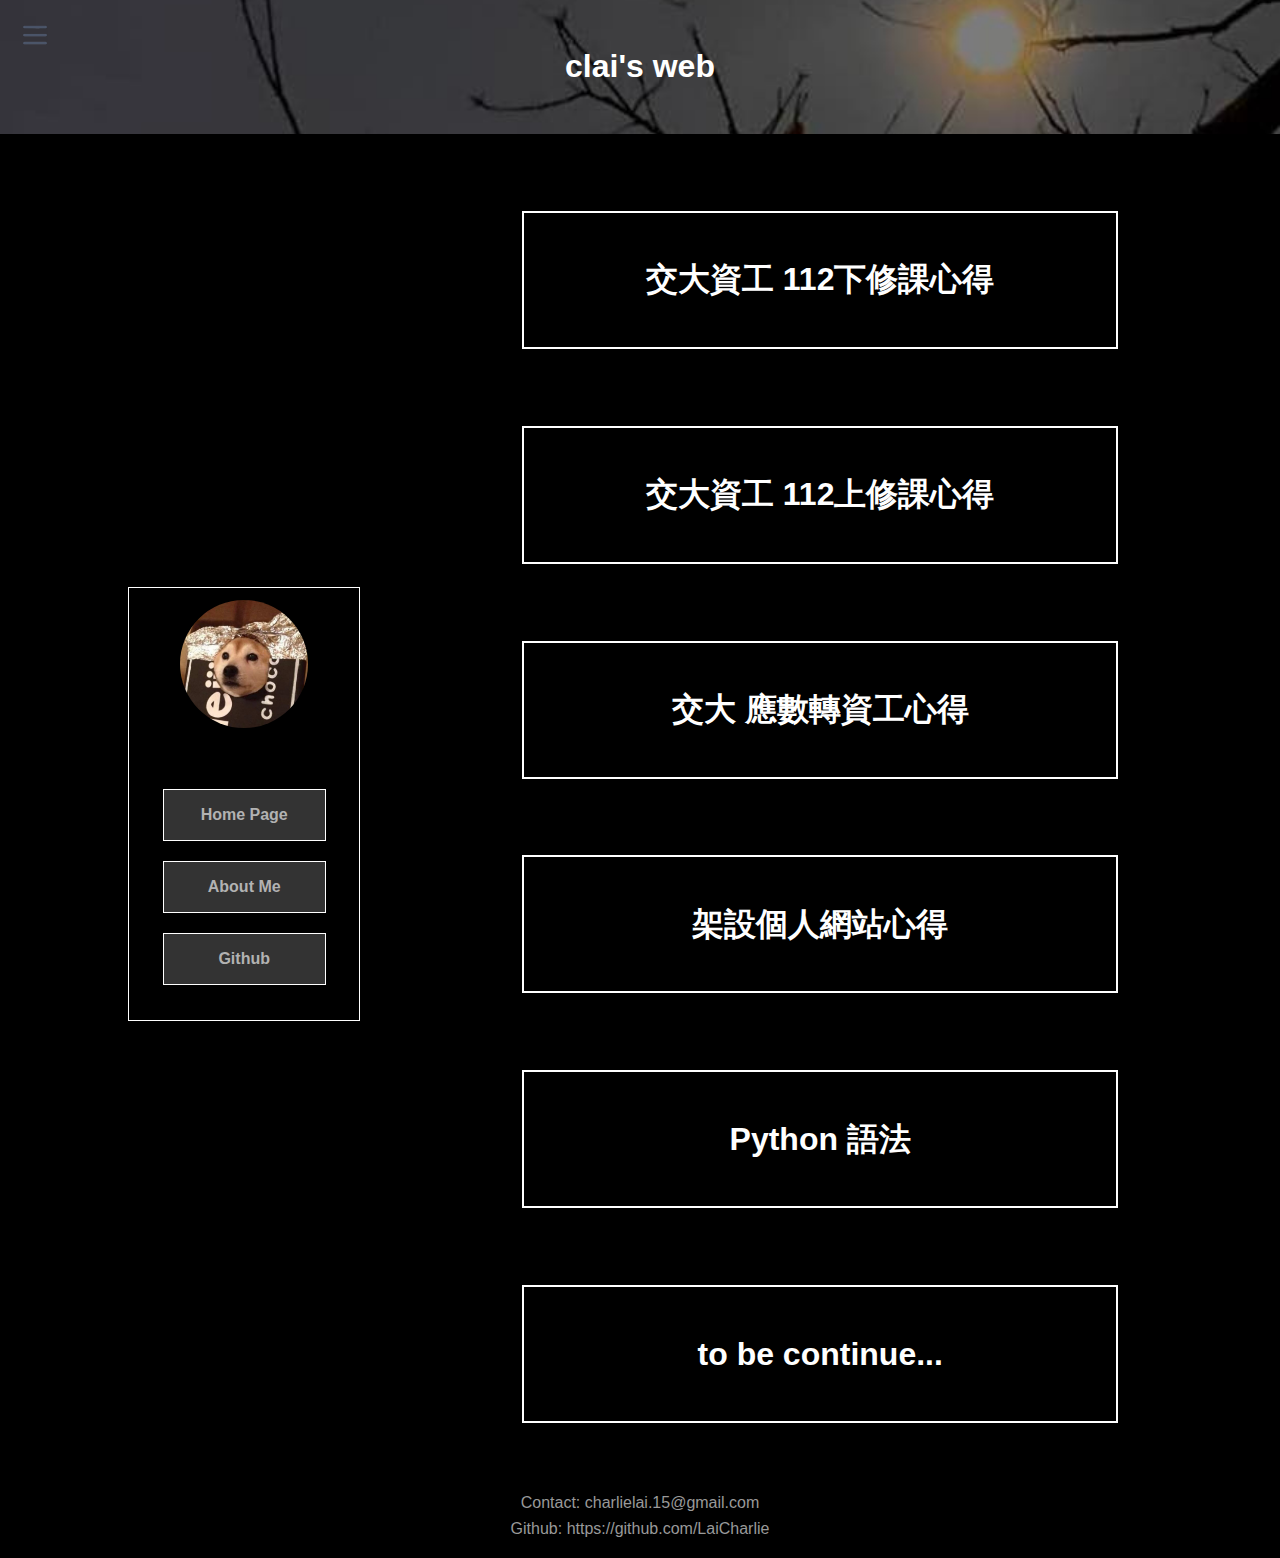
<file: index.html>
<!DOCTYPE html>
<html lang="en">

<head>
    <meta name="google-site-verification" content="-f2bqL9BgsUN9mpwspl4MOgSqBFxlLbyWBgKAFV-alY" />
    <meta charset="UTF-8">
    <meta name="viewport" content="width=device-width, initial-scale=1.0">
    <link rel="stylesheet" href="class.css">
    <title>clai's web - Home page</title>
    <link rel="icon" href="images/icon.ico" type="image/x-icon">
</head>

<body>
    <header>
        <h1>clai's web</h1>
    </header>

    <div id="menu-icon" onclick="toggleMenu()">

    </div>

    <div id="menu">
        <a href="index.html" class="centext">Home</a>
        <a href="article/aboutme/index.html" class="centext">About</a>
        <a href="https://github.com/LaiCharlie" class="centext">Github</a>
        <!-- <br><br><br><br><br><br><br><br><br><br><br><br><br><br><br><br><br><br><br><br><br><br><br><br> -->
    </div>

    <div class="container">

        <div class="mainbox">
            <div id="circle" onclick="redirect()">
                &nbsp;
            </div>

            <br><br>
            <a href="index.html" class="boxxx"><h3>Home Page</h3></a>

            <a href="article/aboutme/index.html" class="boxxx"><h3>About Me</h3></a> 

            <a href="https://github.com/LaiCharlie" class="boxxx"><h3>Github</h3></a> <br>

        
            <script>
                function redirect() {
                    window.location.href = 'index.html';
                }
            </script>
        </div>

        <div class="wrapper">
            <br><br><br>
            <section onclick="redirectToURL('article/112_2_exp/index.html')">
                <div class="cen"> 
                    <h1><font color="#ffffff">交大資工 112下修課心得</font></h1>
                </div>
            </section>

            <br><br><br>
            <section onclick="redirectToURL('article/112up_exp/index.html')">
                <div class="cen"> 
                    <h1><font color="#ffffff">交大資工 112上修課心得</font></h1>
                </div>
            </section>

            <br><br><br>
            <section onclick="redirectToURL('article/am_to_cs/index.html')">
                <div class="cen"> 
                    <h1><font color="#ffffff">交大 應數轉資工心得</font></h1>
                </div>
            </section>
            
            <br><br><br>
            <section onclick="redirectToURL('article/web_exp/index.html')">
                <div class="cen"> 
                    <h1><font color="#ffffff">架設個人網站心得</font></h1>
                </div>
            </section>

            <br><br><br>
            <section onclick="redirectToURL('article/python/index.html')">
                <div class="cen"> 
                    <h1><font color="#ffffff">Python 語法</font></h1>
                </div>
            </section>    

            <br><br><br>
            <section onclick="redirectToURL('index.html')">
                <div class="cen"> 
                    <h1><font color="#ffffff">to be continue...</font></h1>
                </div>
            </section>
            
            <br><br> 
            <script>
                function redirectToURL(url) {
                    window.location.href = url;
                }
            </script>
        </div>
    </div>

    <footer class="footer">
        <p>
            Contact: charlielai.15@gmail.com  <br>
            Github: https://github.com/LaiCharlie
        </p>
    </footer>

    <!-- <div id="circle" onclick="redirect()">
        &nbsp;
    </div>

    <script>
        function redirect() {
            window.location.href = 'index.html';
        }
    </script> -->

    <script src="menu.js"></script>  
</body>

</html>
</file>
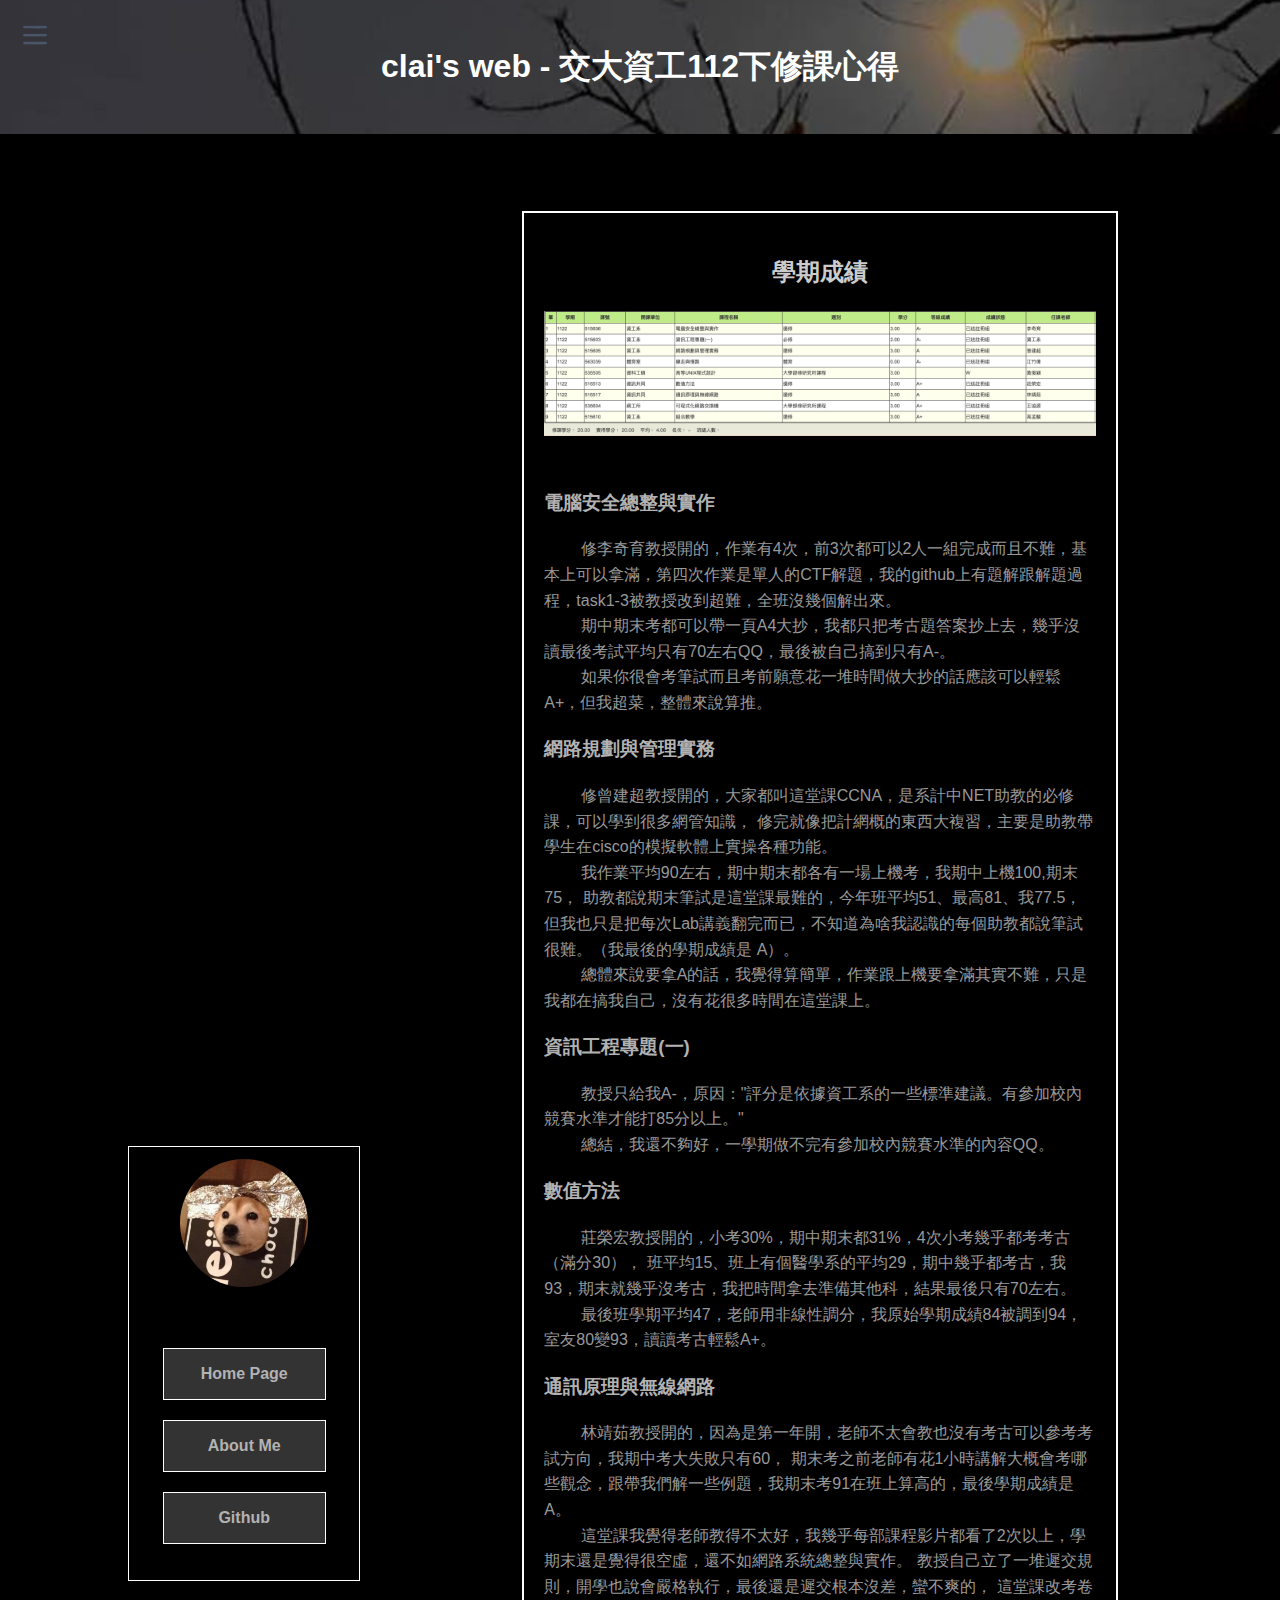
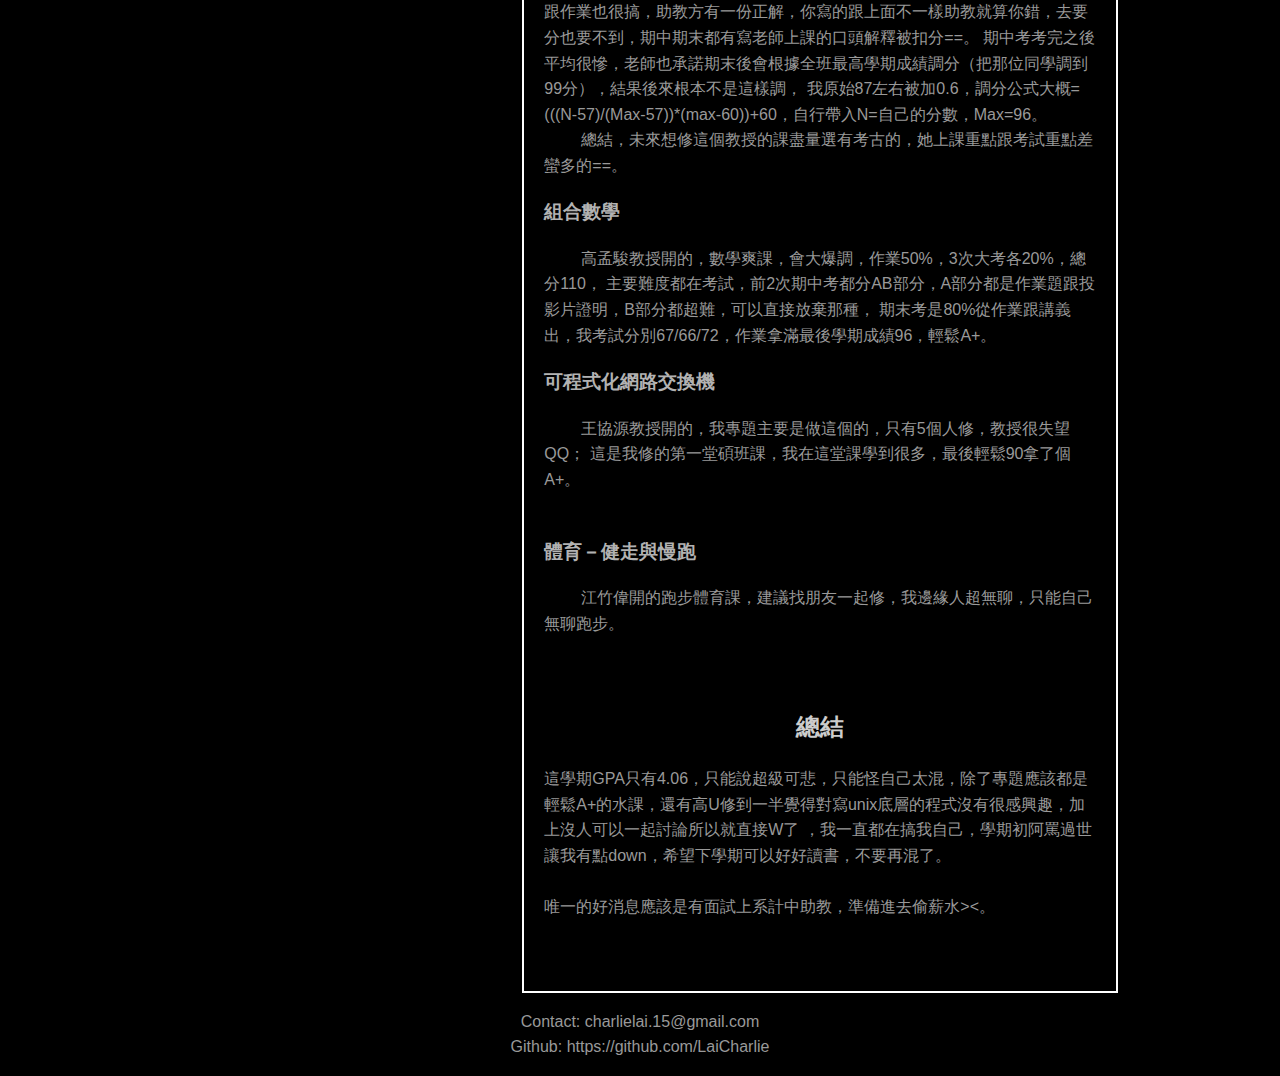
<file: article/112_2_exp/index.html>
<!DOCTYPE html>
<html lang="en">

<head>
    <meta charset="UTF-8">
    <meta name="viewport" content="width=device-width, initial-scale=1.0">
    <link rel="stylesheet" href="../../class.css">
    <title>交大資工112下修課心得</title>
    <link rel="icon" href="../../images/icon.ico" type="image/x-icon">
</head>

<body>
    <header>
        <h1>clai's web - 交大資工112下修課心得</h1>
    </header>

    <div id="menu-icon" onclick="toggleMenu()">

    </div>

    <div id="menu">
        <a href="../../index.html" class="centext">Home</a>
        <a href="../aboutme/index.html" class="centext">About</a>
        <a href="https://github.com/LaiCharlie" class="centext">Github</a>
        <!-- <br><br><br><br><br><br><br><br><br><br><br><br><br><br><br><br><br><br><br><br><br><br><br><br> -->
    </div>

    <div class="container">

        <div class="mainbox">
            <div id="circle" onclick="redirect()">
                &nbsp;
            </div>

            <br><br>
            <a href="../../index.html" class="boxxx"><h3>Home Page</h3></a>

            <a href="../aboutme/index.html" class="boxxx"><h3>About Me</h3></a> 

            <a href="https://github.com/LaiCharlie" class="boxxx"><h3>Github</h3></a> <br>

        
            <script>
                function redirect() {
                    window.location.href = '../../index.html';
                }
            </script>
        </div>

        <div class="wrapper">
            <br><br><br>
            <section>
                <h2>學期成績<br></h2>
                <img src="grade.png" alt="Grade Image" width="100%" /><br><br>

                <div class="lefttext">
                    <h3>電腦安全總整與實作<br></h3>
                    &emsp;&emsp;
                    修李奇育教授開的，作業有4次，前3次都可以2人一組完成而且不難，基本上可以拿滿，第四次作業是單人的CTF解題，我的github上有題解跟解題過程，task1-3被教授改到超難，全班沒幾個解出來。<br>
                    &emsp;&emsp;
                    期中期末考都可以帶一頁A4大抄，我都只把考古題答案抄上去，幾乎沒讀最後考試平均只有70左右QQ，最後被自己搞到只有A-。<br>
                    &emsp;&emsp;
                    如果你很會考筆試而且考前願意花一堆時間做大抄的話應該可以輕鬆A+，但我超菜，整體來說算推。
                    <br>

                    <h3>網路規劃與管理實務<br></h3>
                    &emsp;&emsp;
                    修曾建超教授開的，大家都叫這堂課CCNA，是系計中NET助教的必修課，可以學到很多網管知識，
                    修完就像把計網概的東西大複習，主要是助教帶學生在cisco的模擬軟體上實操各種功能。<br>
                    &emsp;&emsp;
                    我作業平均90左右，期中期末都各有一場上機考，我期中上機100,期末75，
                    助教都說期末筆試是這堂課最難的，今年班平均51、最高81、我77.5，但我也只是把每次Lab講義翻完而已，不知道為啥我認識的每個助教都說筆試很難。（我最後的學期成績是 A）。<br>
                    &emsp;&emsp;
                    總體來說要拿A的話，我覺得算簡單，作業跟上機要拿滿其實不難，只是我都在搞我自己，沒有花很多時間在這堂課上。
                    <br>

                    <h3>資訊工程專題(一)<br></h3>
                    &emsp;&emsp;
                    教授只給我A-，原因："評分是依據資工系的一些標準建議。有參加校內競賽水準才能打85分以上。"<br>
                    &emsp;&emsp;
                    總結，我還不夠好，一學期做不完有參加校內競賽水準的內容QQ。
                    <br>

                    <h3>數值方法<br></h3>
                    &emsp;&emsp;
                    莊榮宏教授開的，小考30%，期中期末都31%，4次小考幾乎都考考古（滿分30），
                    班平均15、班上有個醫學系的平均29，期中幾乎都考古，我93，期末就幾乎沒考古，我把時間拿去準備其他科，結果最後只有70左右。<br>
                    &emsp;&emsp;
                    最後班學期平均47，老師用非線性調分，我原始學期成績84被調到94，室友80變93，讀讀考古輕鬆A+。
                    <br>

                    <h3>通訊原理與無線網路<br></h3>
                    &emsp;&emsp;
                    林靖茹教授開的，因為是第一年開，老師不太會教也沒有考古可以參考考試方向，我期中考大失敗只有60，
                    期末考之前老師有花1小時講解大概會考哪些觀念，跟帶我們解一些例題，我期末考91在班上算高的，最後學期成績是A。<br>
                    &emsp;&emsp;
                    這堂課我覺得老師教得不太好，我幾乎每部課程影片都看了2次以上，學期末還是覺得很空虛，還不如網路系統總整與實作。
                    教授自己立了一堆遲交規則，開學也說會嚴格執行，最後還是遲交根本沒差，蠻不爽的，
                    這堂課改考卷跟作業也很搞，助教方有一份正解，你寫的跟上面不一樣助教就算你錯，去要分也要不到，期中期末都有寫老師上課的口頭解釋被扣分==。
                    期中考考完之後平均很慘，老師也承諾期末後會根據全班最高學期成績調分（把那位同學調到99分），結果後來根本不是這樣調，
                    我原始87左右被加0.6，調分公式大概=(((N-57)/(Max-57))*(max-60))+60，自行帶入N=自己的分數，Max=96。<br>
                    &emsp;&emsp;
                    總結，未來想修這個教授的課盡量選有考古的，她上課重點跟考試重點差蠻多的==。
                    <br>
                    
                    <h3>組合數學<br></h3>
                    &emsp;&emsp;
                    高孟駿教授開的，數學爽課，會大爆調，作業50%，3次大考各20%，總分110，
                    主要難度都在考試，前2次期中考都分AB部分，A部分都是作業題跟投影片證明，B部分都超難，可以直接放棄那種，
                    期末考是80%從作業跟講義出，我考試分別67/66/72，作業拿滿最後學期成績96，輕鬆A+。
                    <br>

                    <h3>可程式化網路交換機<br></h3>
                    &emsp;&emsp;
                    王協源教授開的，我專題主要是做這個的，只有5個人修，教授很失望QQ；
                    這是我修的第一堂碩班課，我在這堂課學到很多，最後輕鬆90拿了個A+。
                    <br><br>

                    <h3>體育－健走與慢跑<br></h3>
                    &emsp;&emsp;
                    江竹偉開的跑步體育課，建議找朋友一起修，我邊緣人超無聊，只能自己無聊跑步。
                    <br>

                    <br><br>
                </div>

                <h2>總結<br></h2>
                <div class="lefttext">
                    這學期GPA只有4.06，只能說超級可悲，只能怪自己太混，除了專題應該都是輕鬆A+的水課，還有高U修到一半覺得對寫unix底層的程式沒有很感興趣，加上沒人可以一起討論所以就直接W了
                    ，我一直都在搞我自己，學期初阿罵過世讓我有點down，希望下學期可以好好讀書，不要再混了。<br><br>
                    唯一的好消息應該是有面試上系計中助教，準備進去偷薪水><。
                </div>
                <br><br>
            </section>
        </div>
    </div>
    
    <footer class="footer">
        <p>
            Contact: charlielai.15@gmail.com  <br>
            Github: https://github.com/LaiCharlie
        </p>
    </footer>

    <script src="../../menu.js"></script>  
</body>

</html>
</file>
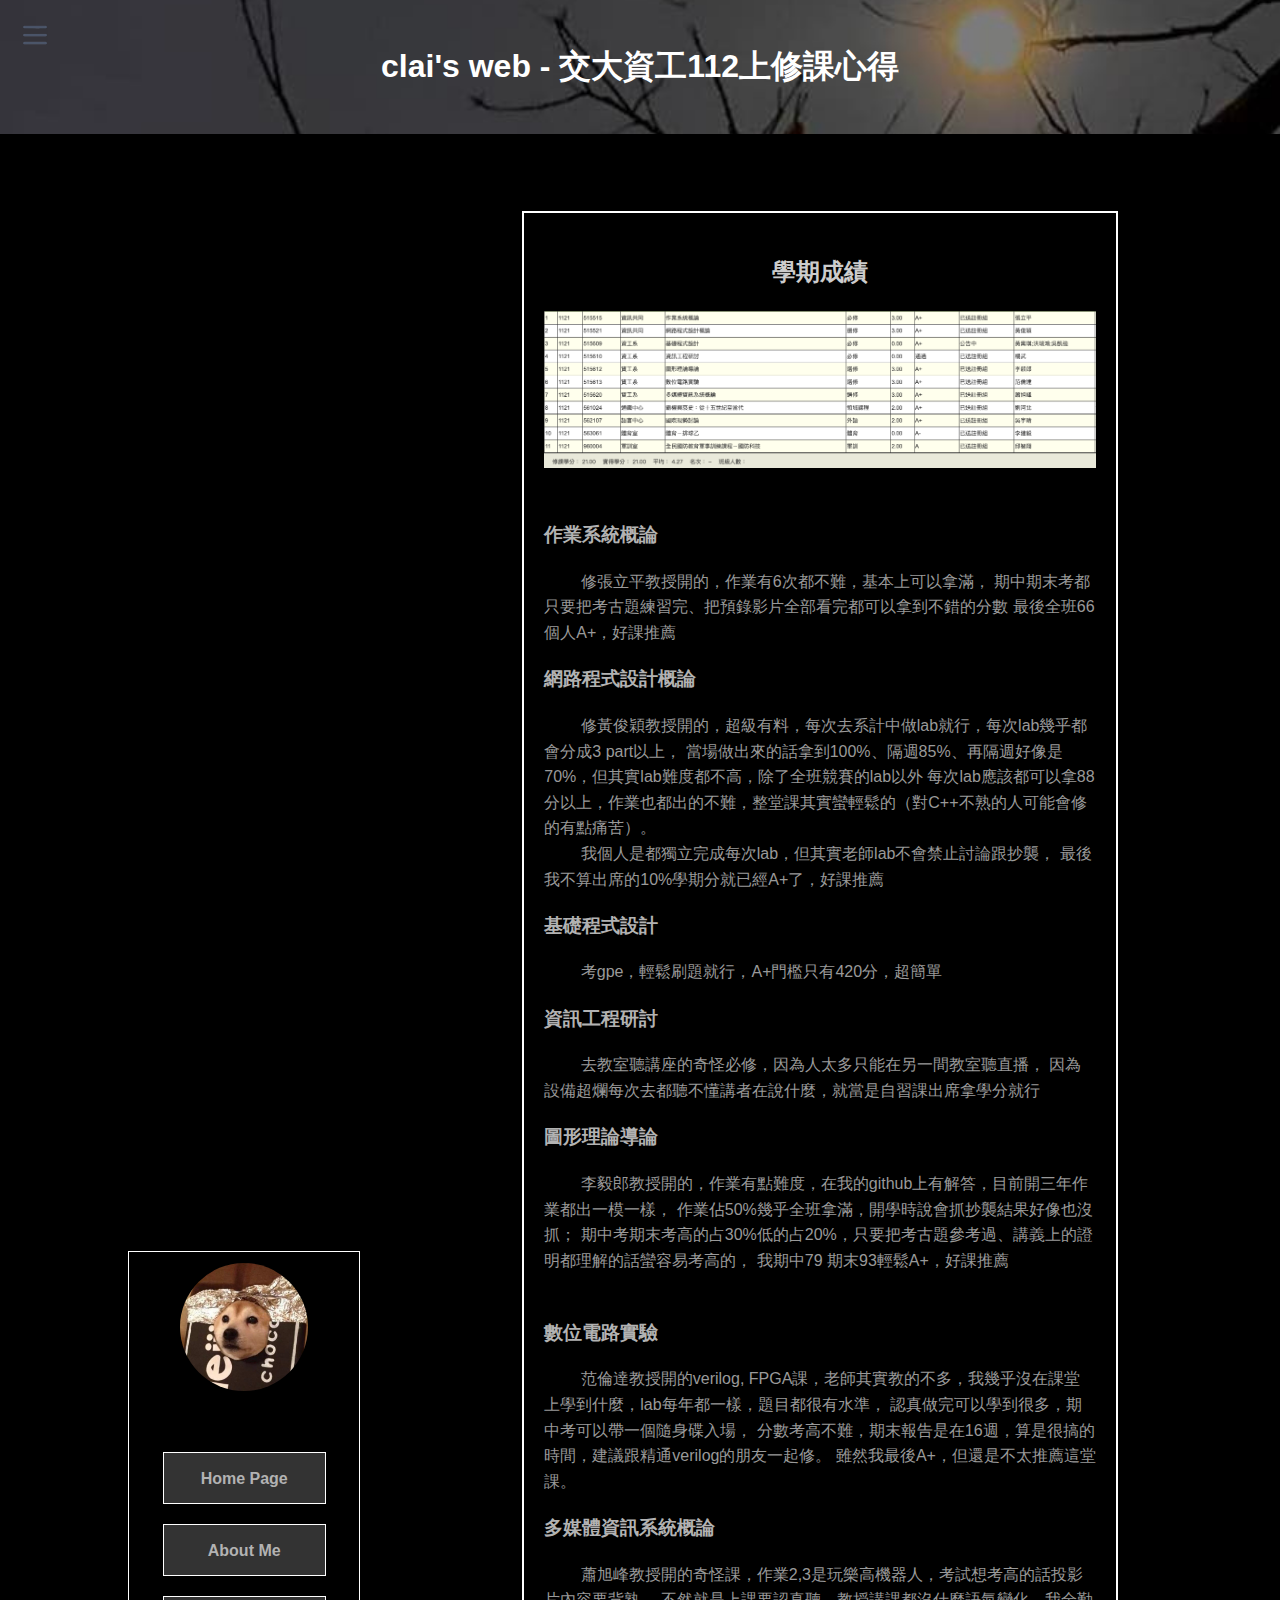
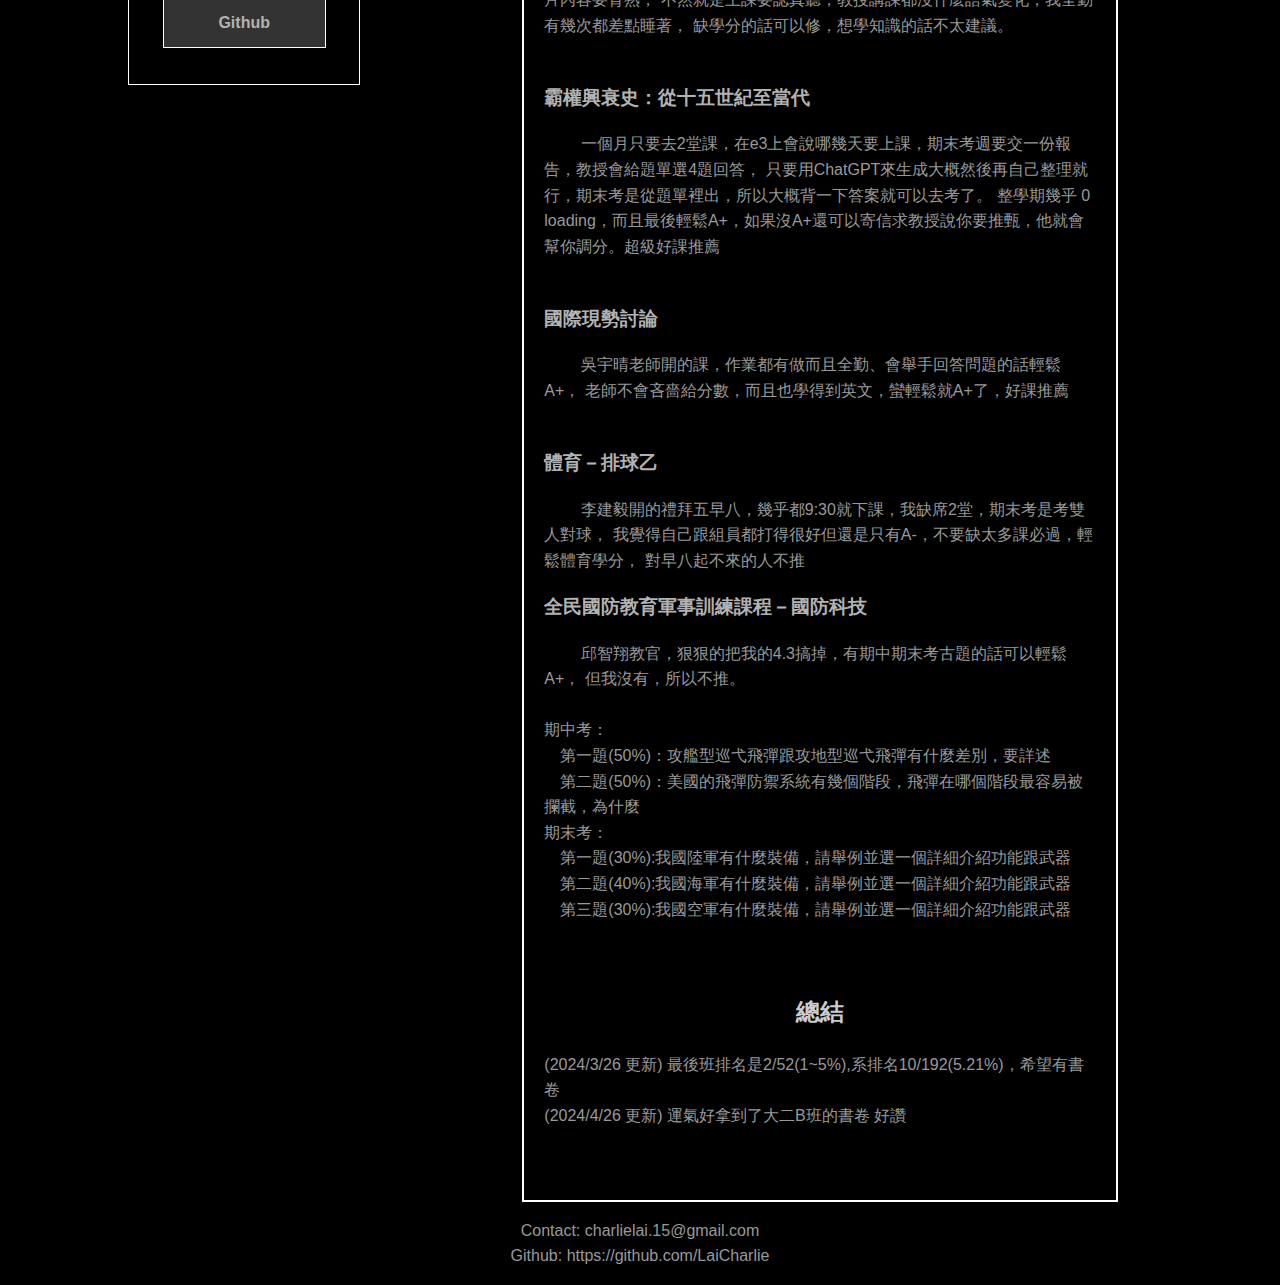
<file: article/112up_exp/index.html>
<!DOCTYPE html>
<html lang="en">

<head>
    <meta charset="UTF-8">
    <meta name="viewport" content="width=device-width, initial-scale=1.0">
    <link rel="stylesheet" href="../../class.css">
    <title>交大資工112上修課心得</title>
    <link rel="icon" href="../../images/icon.ico" type="image/x-icon">
</head>

<body>
    <header>
        <h1>clai's web - 交大資工112上修課心得</h1>
    </header>

    <div id="menu-icon" onclick="toggleMenu()">

    </div>

    <div id="menu">
        <a href="../../index.html" class="centext">Home</a>
        <a href="../aboutme/index.html" class="centext">About</a>
        <a href="https://github.com/LaiCharlie" class="centext">Github</a>
        <!-- <br><br><br><br><br><br><br><br><br><br><br><br><br><br><br><br><br><br><br><br><br><br><br><br> -->
    </div>

    <div class="container">

        <div class="mainbox">
            <div id="circle" onclick="redirect()">
                &nbsp;
            </div>

            <br><br>
            <a href="../../index.html" class="boxxx"><h3>Home Page</h3></a>

            <a href="../aboutme/index.html" class="boxxx"><h3>About Me</h3></a> 

            <a href="https://github.com/LaiCharlie" class="boxxx"><h3>Github</h3></a> <br>

        
            <script>
                function redirect() {
                    window.location.href = '../../index.html';
                }
            </script>
        </div>

        <div class="wrapper">
            <br><br><br>
            <section>
                <h2>學期成績<br></h2>
                <img src="grade.png" alt="Grade Image" width="100%" /><br><br>

                <div class="lefttext">
                    <h3>作業系統概論<br></h3>
                    &emsp;&emsp;
                    修張立平教授開的，作業有6次都不難，基本上可以拿滿，
                    期中期末考都只要把考古題練習完、把預錄影片全部看完都可以拿到不錯的分數
                    最後全班66個人A+，好課推薦
                    <br>

                    <h3>網路程式設計概論<br></h3>
                    &emsp;&emsp;
                    修黃俊穎教授開的，超級有料，每次去系計中做lab就行，每次lab幾乎都會分成3 part以上，
                    當場做出來的話拿到100%、隔週85%、再隔週好像是70%，但其實lab難度都不高，除了全班競賽的lab以外
                    每次lab應該都可以拿88分以上，作業也都出的不難，整堂課其實蠻輕鬆的（對C++不熟的人可能會修的有點痛苦）。<br>
                    &emsp;&emsp;
                    我個人是都獨立完成每次lab，但其實老師lab不會禁止討論跟抄襲，
                    最後我不算出席的10%學期分就已經A+了，好課推薦
                    <br>

                    <h3>基礎程式設計<br></h3>
                    &emsp;&emsp;
                    考gpe，輕鬆刷題就行，A+門檻只有420分，超簡單
                    <br>

                    <h3>資訊工程研討<br></h3>
                    &emsp;&emsp;
                    去教室聽講座的奇怪必修，因為人太多只能在另一間教室聽直播，
                    因為設備超爛每次去都聽不懂講者在說什麼，就當是自習課出席拿學分就行
                    <br>

                    <h3>圖形理論導論<br></h3>
                    &emsp;&emsp;
                    李毅郎教授開的，作業有點難度，在我的github上有解答，目前開三年作業都出一模一樣，
                    作業佔50%幾乎全班拿滿，開學時說會抓抄襲結果好像也沒抓；
                    期中考期末考高的占30%低的占20%，只要把考古題參考過、講義上的證明都理解的話蠻容易考高的，
                    我期中79 期末93輕鬆A+，好課推薦
                    <br><br>
                    
                    <h3>數位電路實驗<br></h3>
                    &emsp;&emsp;
                    范倫達教授開的verilog, FPGA課，老師其實教的不多，我幾乎沒在課堂上學到什麼，lab每年都一樣，題目都很有水準，
                    認真做完可以學到很多，期中考可以帶一個隨身碟入場，
                    分數考高不難，期末報告是在16週，算是很搞的時間，建議跟精通verilog的朋友一起修。
                    雖然我最後A+，但還是不太推薦這堂課。
                    <br>

                    <h3>多媒體資訊系統概論<br></h3>
                    &emsp;&emsp;
                    蕭旭峰教授開的奇怪課，作業2,3是玩樂高機器人，考試想考高的話投影片內容要背熟，
                    不然就是上課要認真聽，教授講課都沒什麼語氣變化，我全勤有幾次都差點睡著，
                    缺學分的話可以修，想學知識的話不太建議。
                    <br><br>

                    <h3>霸權興衰史：從十五世紀至當代<br></h3>
                    &emsp;&emsp;
                    一個月只要去2堂課，在e3上會說哪幾天要上課，期末考週要交一份報告，教授會給題單選4題回答，
                    只要用ChatGPT來生成大概然後再自己整理就行，期末考是從題單裡出，所以大概背一下答案就可以去考了。
                    整學期幾乎 0 loading，而且最後輕鬆A+，如果沒A+還可以寄信求教授說你要推甄，他就會幫你調分。超級好課推薦
                    <br><br>

                    <h3>國際現勢討論<br></h3>
                    &emsp;&emsp;
                    吳宇晴老師開的課，作業都有做而且全勤、會舉手回答問題的話輕鬆A+，
                    老師不會吝嗇給分數，而且也學得到英文，蠻輕鬆就A+了，好課推薦
                    <br><br>

                    <h3>體育－排球乙<br></h3>
                    &emsp;&emsp;
                    李建毅開的禮拜五早八，幾乎都9:30就下課，我缺席2堂，期末考是考雙人對球，
                    我覺得自己跟組員都打得很好但還是只有A-，不要缺太多課必過，輕鬆體育學分，
                    對早八起不來的人不推
                    <br>

                    <h3>全民國防教育軍事訓練課程－國防科技<br></h3>
                    &emsp;&emsp;
                    邱智翔教官，狠狠的把我的4.3搞掉，有期中期末考古題的話可以輕鬆A+，
                    但我沒有，所以不推。<br><br>
                    期中考：<br>
                    &emsp;第一題(50%)：攻艦型巡弋飛彈跟攻地型巡弋飛彈有什麼差別，要詳述<br>
                    &emsp;第二題(50%)：美國的飛彈防禦系統有幾個階段，飛彈在哪個階段最容易被攔截，為什麼<br>
                    期末考：<br>
                    &emsp;第一題(30%):我國陸軍有什麼裝備，請舉例並選一個詳細介紹功能跟武器<br>
                    &emsp;第二題(40%):我國海軍有什麼裝備，請舉例並選一個詳細介紹功能跟武器<br>
                    &emsp;第三題(30%):我國空軍有什麼裝備，請舉例並選一個詳細介紹功能跟武器<br>
                    <br><br>
                </div>

                <h2>總結<br></h2>
                <div class="lefttext">
                    (2024/3/26 更新) 最後班排名是2/52(1~5%),系排名10/192(5.21%)，希望有書卷<br>
                    (2024/4/26 更新) 運氣好拿到了大二B班的書卷 好讚
                </div>
                <br><br>
            </section>
        </div>
    </div>
    
    <footer class="footer">
        <p>
            Contact: charlielai.15@gmail.com  <br>
            Github: https://github.com/LaiCharlie
        </p>
    </footer>

    <script src="../../menu.js"></script>  
</body>

</html>
</file>
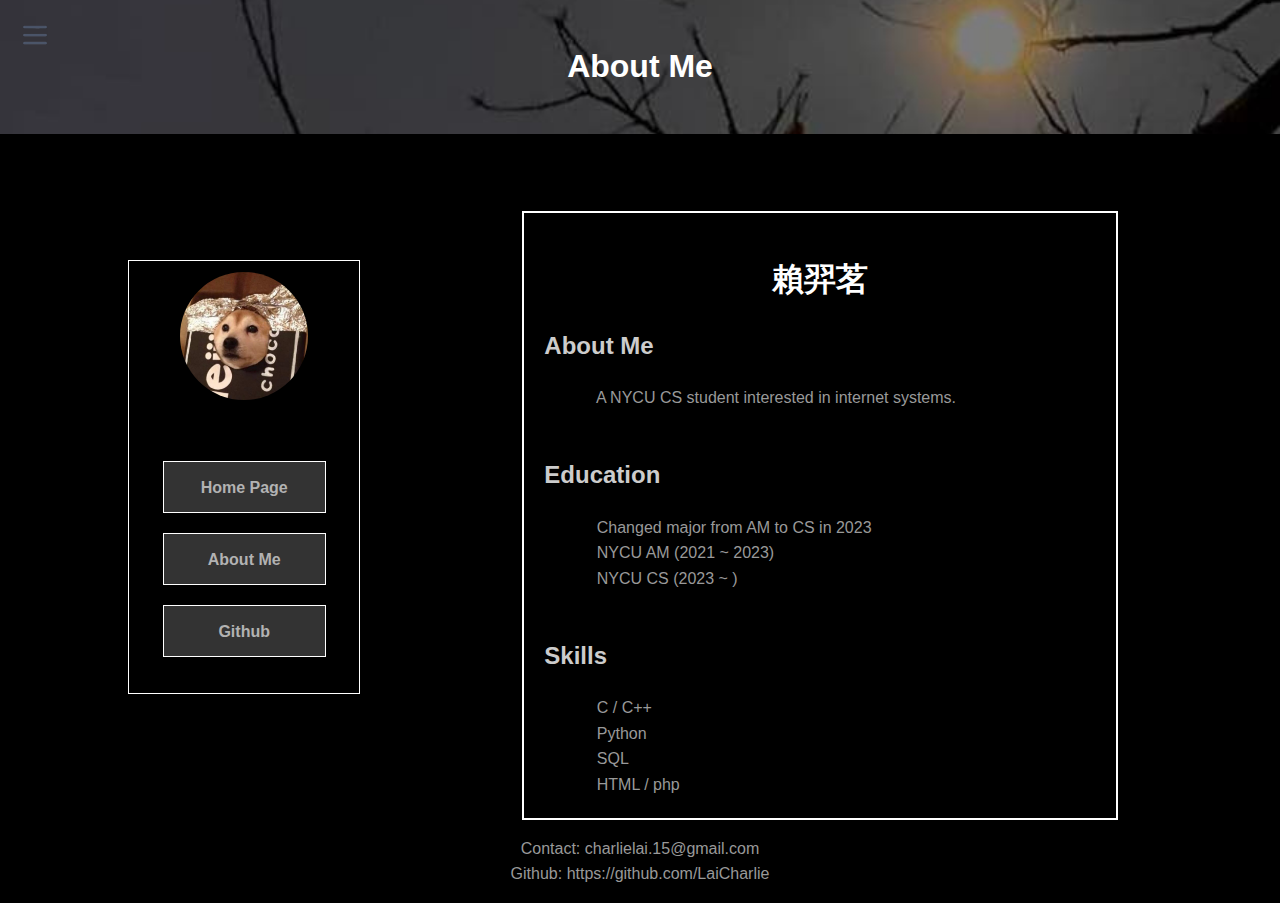
<file: article/aboutme/index.html>
<!DOCTYPE html>
<html lang="en">

<head>
    <meta charset="UTF-8">
    <meta name="viewport" content="width=device-width, initial-scale=1.0">
    <link rel="stylesheet" href="../../class.css">
    <title>clai's web - About Me</title>
    <link rel="icon" href="../../images/icon.ico" type="image/x-icon">
</head>

<body>
    <header>
        <h1>About Me</h1>
    </header>

    <div id="menu-icon" onclick="toggleMenu()">

    </div>

    <div id="menu">
        <a href="../../index.html" class="centext">Home</a>
        <a href="../aboutme/index.html" class="centext">About</a>
        <a href="https://github.com/LaiCharlie" class="centext">Github</a>
        <!-- <br><br><br><br><br><br><br><br><br><br><br><br><br><br><br><br><br><br><br><br><br><br><br><br> -->
    </div>

    <div class="container">

        <div class="mainbox">
            <div id="circle" onclick="redirect()">
                &nbsp;
            </div>

            <br><br>
            <a href="../../index.html" class="boxxx"><h3>Home Page</h3></a>
            <a href="../aboutme/index.html" class="boxxx"><h3>About Me</h3></a> 
            <a href="https://github.com/LaiCharlie" class="boxxx"><h3>Github</h3></a> <br>
        
            <script>
                function redirect() {
                    window.location.href = '../../index.html';
                }
            </script>
        </div>

        <div class="wrapper">
            <br><br><br>
            <section>
                <h1>賴羿茗</h1>
                <div class="lefttext">
                <h2>About Me<br></h2>
                &emsp;&emsp;&emsp; A NYCU CS student interested in internet systems.<br><br>
                    
                <h2>Education</h2>
                &emsp;&emsp;&emsp; Changed major from AM to CS in 2023 <br>
                &emsp;&emsp;&emsp; NYCU AM (2021 ~ 2023)               <br>
                &emsp;&emsp;&emsp; NYCU CS (2023 ~ )                   <br><br>
                
                <h2>Skills</h2>
                &emsp;&emsp;&emsp; C / C++    <br>
                &emsp;&emsp;&emsp; Python     <br>
                &emsp;&emsp;&emsp; SQL        <br>
                &emsp;&emsp;&emsp; HTML / php <br>
                </div>
            </section>
        </div>
    </div>
    
    <footer class="footer">
        <p>
            Contact: charlielai.15@gmail.com  <br>
            Github: https://github.com/LaiCharlie
        </p>
    </footer>

    <script src="../../menu.js"></script>  
</body>

</html>
</file>
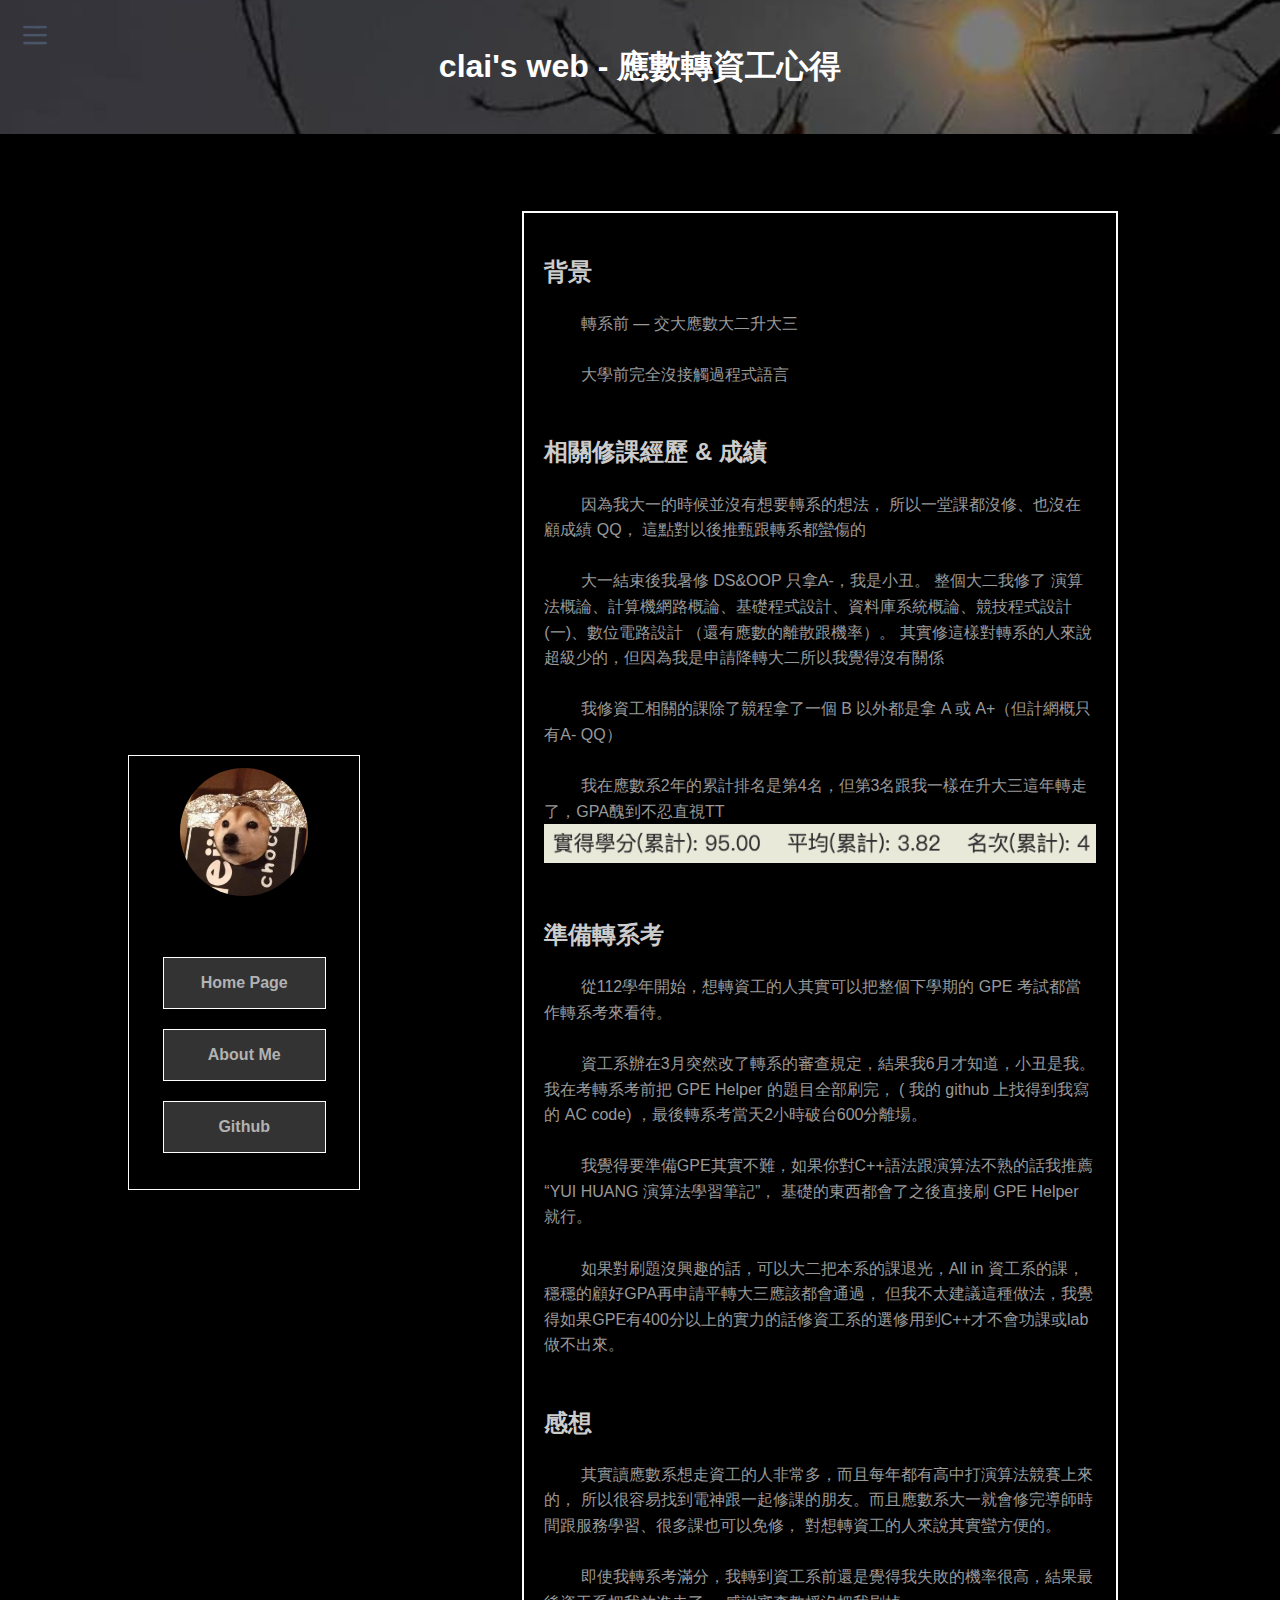
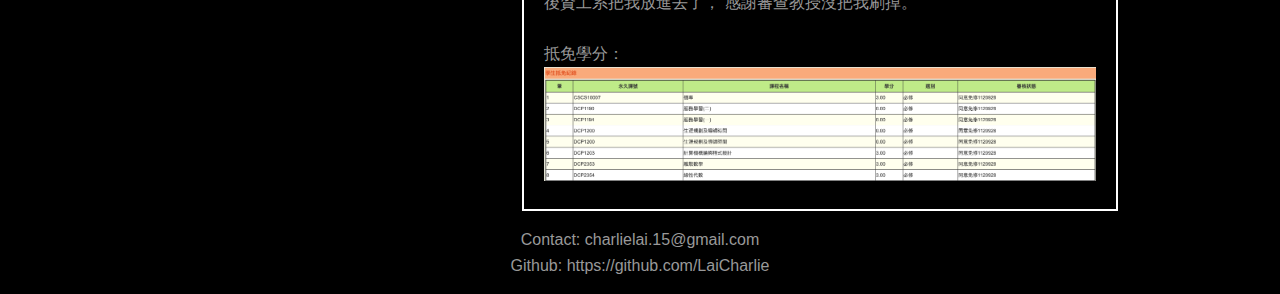
<file: article/am_to_cs/index.html>
<!DOCTYPE html>
<html lang="en">

<head>
    <meta charset="UTF-8">
    <meta name="viewport" content="width=device-width, initial-scale=1.0">
    <link rel="stylesheet" href="../../class.css">
    <title>交大應數轉資工 心得</title>
    <link rel="icon" href="../../images/icon.ico" type="image/x-icon">
</head>

<body>
    <header>
        <h1>clai's web - 應數轉資工心得</h1>
    </header>

    <div id="menu-icon" onclick="toggleMenu()">

    </div>

    <div id="menu">
        <a href="../../index.html" class="centext">Home</a>
        <a href="../aboutme/index.html" class="centext">About</a>
        <a href="https://github.com/LaiCharlie" class="centext">Github</a>
        <!-- <br><br><br><br><br><br><br><br><br><br><br><br><br><br><br><br><br><br><br><br><br><br><br><br> -->
    </div>

    <div class="container">

        <div class="mainbox">
            <div id="circle" onclick="redirect()">
                &nbsp;
            </div>

            <br><br>
            <a href="../../index.html" class="boxxx"><h3>Home Page</h3></a>
            <a href="../aboutme/index.html" class="boxxx"><h3>About Me</h3></a> 
            <a href="https://github.com/LaiCharlie" class="boxxx"><h3>Github</h3></a> <br>

        
            <script>
                function redirect() {
                    window.location.href = '../../index.html';
                }
            </script>
        </div>

        <div class="wrapper">
            <br><br><br>
            <section>
                <div class="lefttext">
                    <h2>背景<br></h2>
                    &emsp;&emsp;
                    轉系前 — 交大應數大二升大三<br><br>&emsp;&emsp;
                    大學前完全沒接觸過程式語言
                    <br><br>
                        
                    <h2>相關修課經歷 & 成績</h2>
                    &emsp;&emsp;
                    因為我大一的時候並沒有想要轉系的想法，
                    所以一堂課都沒修、也沒在顧成績 QQ，
                    這點對以後推甄跟轉系都蠻傷的<br><br>&emsp;&emsp;
                    大一結束後我暑修 DS&OOP 只拿A-，我是小丑。
                    整個大二我修了 演算法概論、計算機網路概論、基礎程式設計、資料庫系統概論、競技程式設計(一)、數位電路設計
                    （還有應數的離散跟機率）。 其實修這樣對轉系的人來說超級少的，但因為我是申請降轉大二所以我覺得沒有關係<br><br>&emsp;&emsp;
                    我修資工相關的課除了競程拿了一個 B 以外都是拿 A 或 A+（但計網概只有A- QQ）<br><br>&emsp;&emsp;
                    我在應數系2年的累計排名是第4名，但第3名跟我一樣在升大三這年轉走了，GPA醜到不忍直視TT
                    <img src="grade.png" alt="Grade Image" width="100%" />
                    <br><br>

                    <h2>準備轉系考</h2>
                    &emsp;&emsp;
                    從112學年開始，想轉資工的人其實可以把整個下學期的 GPE 考試都當作轉系考來看待。<br><br>&emsp;&emsp;
                    資工系辦在3月突然改了轉系的審查規定，結果我6月才知道，小丑是我。我在考轉系考前把 GPE Helper 的題目全部刷完，
                    ( 我的 github 上找得到我寫的 AC code) ，最後轉系考當天2小時破台600分離場。<br><br>&emsp;&emsp;
                    我覺得要準備GPE其實不難，如果你對C++語法跟演算法不熟的話我推薦 “YUI HUANG 演算法學習筆記”，
                    基礎的東西都會了之後直接刷 GPE Helper 就行。<br><br>&emsp;&emsp;
                    如果對刷題沒興趣的話，可以大二把本系的課退光，All in 資工系的課，穩穩的顧好GPA再申請平轉大三應該都會通過，
                    但我不太建議這種做法，我覺得如果GPE有400分以上的實力的話修資工系的選修用到C++才不會功課或lab做不出來。
                    <br><br>
                    
                    <h2>感想</h2>
                    &emsp;&emsp;
                    其實讀應數系想走資工的人非常多，而且每年都有高中打演算法競賽上來的，
                    所以很容易找到電神跟一起修課的朋友。而且應數系大一就會修完導師時間跟服務學習、很多課也可以免修，
                    對想轉資工的人來說其實蠻方便的。<br><br>&emsp;&emsp;
                    即使我轉系考滿分，我轉到資工系前還是覺得我失敗的機率很高，結果最後資工系把我放進去了，
                    感謝審查教授沒把我刷掉。
                    <br><br>
                    抵免學分：
                    <img src="class.png" alt="Grade Image" width="100%" />
                </div>
            </section>
        </div>
    </div>
    
    <footer class="footer">
        <p>
            Contact: charlielai.15@gmail.com  <br>
            Github: https://github.com/LaiCharlie
        </p>
    </footer>

    <script src="../../menu.js"></script>  
</body>

</html>
</file>
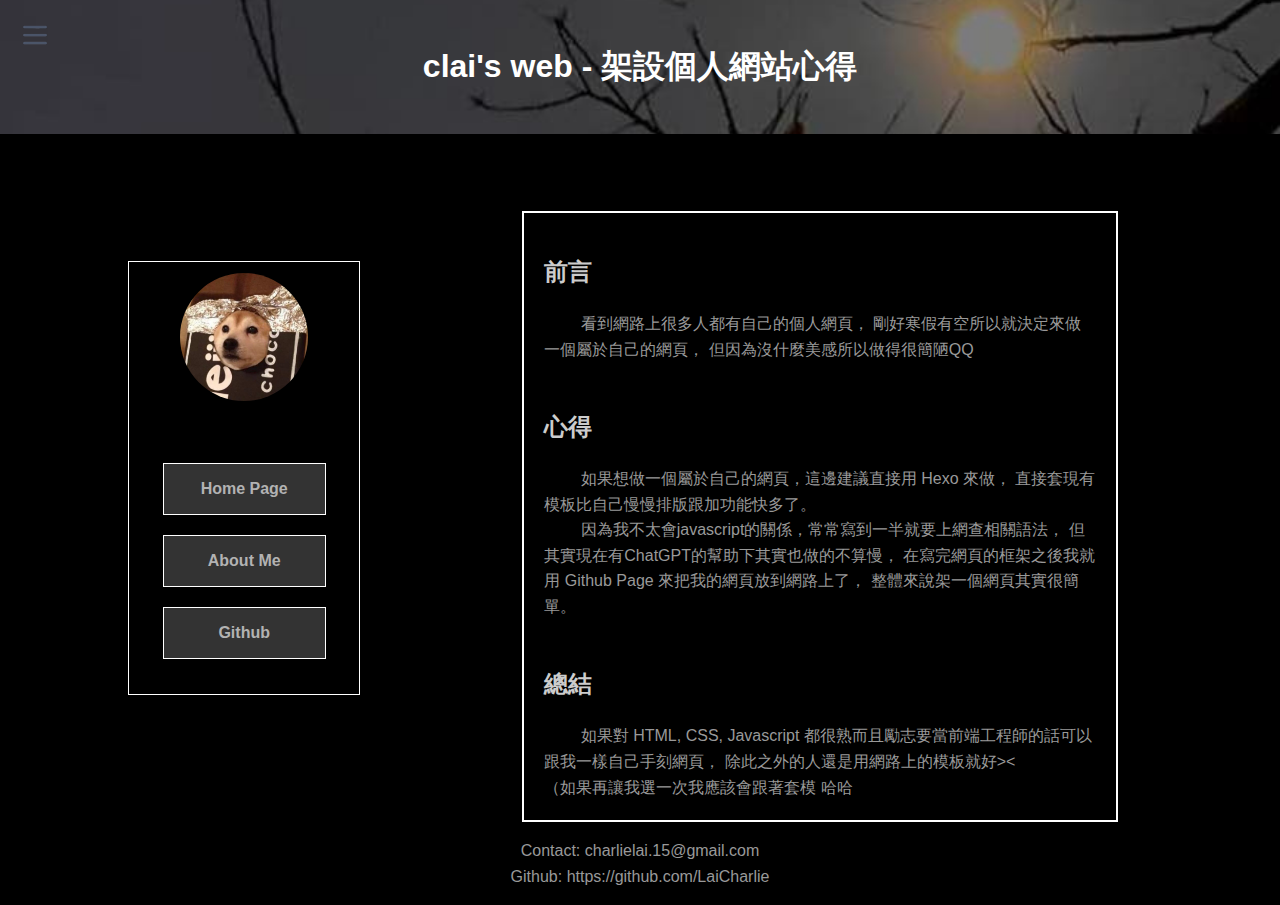
<file: article/web_exp/index.html>
<!DOCTYPE html>
<html lang="en">

<head>
    <meta charset="UTF-8">
    <meta name="viewport" content="width=device-width, initial-scale=1.0">
    <link rel="stylesheet" href="../../class.css">
    <title>架設個人網站心得</title>
    <link rel="icon" href="../../images/icon.ico" type="image/x-icon">
</head>

<body>
    <header>
        <h1>clai's web - 架設個人網站心得</h1>
    </header>

    <div id="menu-icon" onclick="toggleMenu()">

    </div>

    <div id="menu">
        <a href="../../index.html" class="centext">Home</a>
        <a href="../../aboutme.html" class="centext">About</a>
        <a href="https://github.com/LaiCharlie" class="centext">Github</a>
        <!-- <br><br><br><br><br><br><br><br><br><br><br><br><br><br><br><br><br><br><br><br><br><br><br><br> -->
    </div>

    <div class="container">

        <div class="mainbox">
            <div id="circle" onclick="redirect()">
                &nbsp;
            </div>

            <br><br>
            <a href="../../index.html" class="boxxx"><h3>Home Page</h3></a>

            <a href="../../aboutme.html" class="boxxx"><h3>About Me</h3></a> 

            <a href="https://github.com/LaiCharlie" class="boxxx"><h3>Github</h3></a> <br>

        
            <script>
                function redirect() {
                    window.location.href = '../../index.html';
                }
            </script>
        </div>

        <div class="wrapper">
            <br><br><br>
            <section>
                <div class="lefttext">
                    <h2>前言<br></h2>
                    &emsp;&emsp;
                    看到網路上很多人都有自己的個人網頁，
                    剛好寒假有空所以就決定來做一個屬於自己的網頁，
                    但因為沒什麼美感所以做得很簡陋QQ
                    <br><br>
                        
                    <h2>心得</h2>
                    &emsp;&emsp;
                    如果想做一個屬於自己的網頁，這邊建議直接用 Hexo 來做，
                    直接套現有模板比自己慢慢排版跟加功能快多了。<br>
                    &emsp;&emsp;
                    因為我不太會javascript的關係，常常寫到一半就要上網查相關語法，
                    但其實現在有ChatGPT的幫助下其實也做的不算慢，
                    在寫完網頁的框架之後我就用 Github Page 來把我的網頁放到網路上了，
                    整體來說架一個網頁其實很簡單。
                    <br><br>
                    
                    <h2>總結</h2>
                    &emsp;&emsp;
                    如果對 HTML, CSS, Javascript 都很熟而且勵志要當前端工程師的話可以跟我一樣自己手刻網頁，
                    除此之外的人還是用網路上的模板就好>< 
                    <br>（如果再讓我選一次我應該會跟著套模 哈哈
                </div>
            </section>
        </div>
    </div>
    
    <footer class="footer">
        <p>
            Contact: charlielai.15@gmail.com  <br>
            Github: https://github.com/LaiCharlie
        </p>
    </footer>

    <script src="../../menu.js"></script>  
</body>

</html>
</file>
<file: class.css>
html, body {
    height: 100%;
    margin: 0;
}
  
body {
    font-family: Arial, sans-serif;
    display: flex;
    flex-direction: column;
    line-height: 1.6;
    margin: 0;
    padding: 0;
    background-color: #000;
    color: #fff;
    overflow: auto;
}

header {
    /* position: fixed;
    width: 100%; */
    text-align: center;
    padding: 20px;
    background-image: url('images/back.jpg');
    background-size: cover;
    background-position: center;
}

section {
    width: 60%;
    min-width: 300px;
    margin: 0 auto;
    padding: 20px;
    border: 2px solid #fff;
    position: relative;
}

h1 {
    color: #fff;
}

h2 {
    color: #ccc;
}

h3 {
    color: #b2b2b2;
}

p {
    color: #999;
}

.centext {
    color: #fff;
    text-align: center;
}

.lefttext {
    text-align: left;
    color: #999;
}

.cen {
    display: block;
    text-align: center;
    text-decoration: none;
    color: #fff;
    cursor: pointer;
    transition: background-color 0.3s, color 0.3s;
}

.cen:hover {
    background-color: #838383; 
    color: #333;
}

.boxx {
    display: block;
    text-align: center;
    width: 10%;
    padding: 15px;
    margin-top: 10px;
    text-decoration: none;
    color: #fff;
    background-color: #333;
    border: 1px solid #fff;
    cursor: pointer;
    transition: background-color 0.3s, color 0.3s;
}

.boxx:hover {
    background-color: #555555;
    color: #333;
}

.container {
    flex-grow: 1;
    text-align: center;
    padding-left: 10%;
    display: flex;
    flex-direction: row;
    justify-content: space-between;
    align-items: center;
}

.mainbox {
    /* position: fixed; */
    flex: 0 0 20%;
    display: flex;
    flex-direction: column;
    align-items: center;
    justify-content: center;
    border: 1px solid #fff;
    position: relative; 
}

.wrapper {
    flex-grow: 1;
    flex-direction: row;
    justify-content: space-between;
    align-items: center;
} 

@media (max-width: 750px) {
    .mainbox {
        display: none;
    }
}

.boxxx {
    display: flex;
    align-items: center;
    justify-content: center;
    text-align: center;
    width: 70%;
    height: 50px;
    margin: 10px;
    text-decoration: none;
    color: #fff;
    background-color: #333;
    border: 1px solid #fff;
    cursor: pointer;
    transition: background-color 0.3s, color 0.3s;
}

.boxxx h3 {
    margin: 0;
    font-size: 1rem;
}

.boxxx:hover {
    background-color: #555555;
    color: #333;
}


.footer {
    bottom: 100px;
    text-align: center;
    background-color: rgb(0, 0, 0);
}   

#circle {
    margin-top: 5%;
    top: 20px;
    right: 20px;
    width: 10vw;
    height: 10vw;
    background-image: url('images/head.jpg');
    background-size: cover;
    border-radius: 50%;
    cursor: pointer;
    border: none;
}

#circle:hover {
    filter: brightness(90%);
}

#menu {
    position: fixed;
    top: 0;
    left: -20%;
    width: 20%;
    height: 100%;
    background-color: #4d4d4d;
    opacity: 0.8;
    overflow-x: hidden;
    padding-top: 60px;
    transition: 0.5s;
    z-index: 2; 
}

#menu a {
    padding: 15px;
    text-decoration: none;
    font-size: 18px;
    color: #fff;
    display: block;
    transition: 0.3s;
}

#menu a:hover {
    background-color: #555;
}

#menu-icon {
    position: fixed;
    top: 20px;
    left: 20px;
    width: 30px;
    height: 30px;
    cursor: pointer;
    background-image: url('images/menu.png');
    background-size: cover;
    background-repeat: no-repeat; 
    background-position: center;
    border: none;
    z-index: 3;
}
</file>
